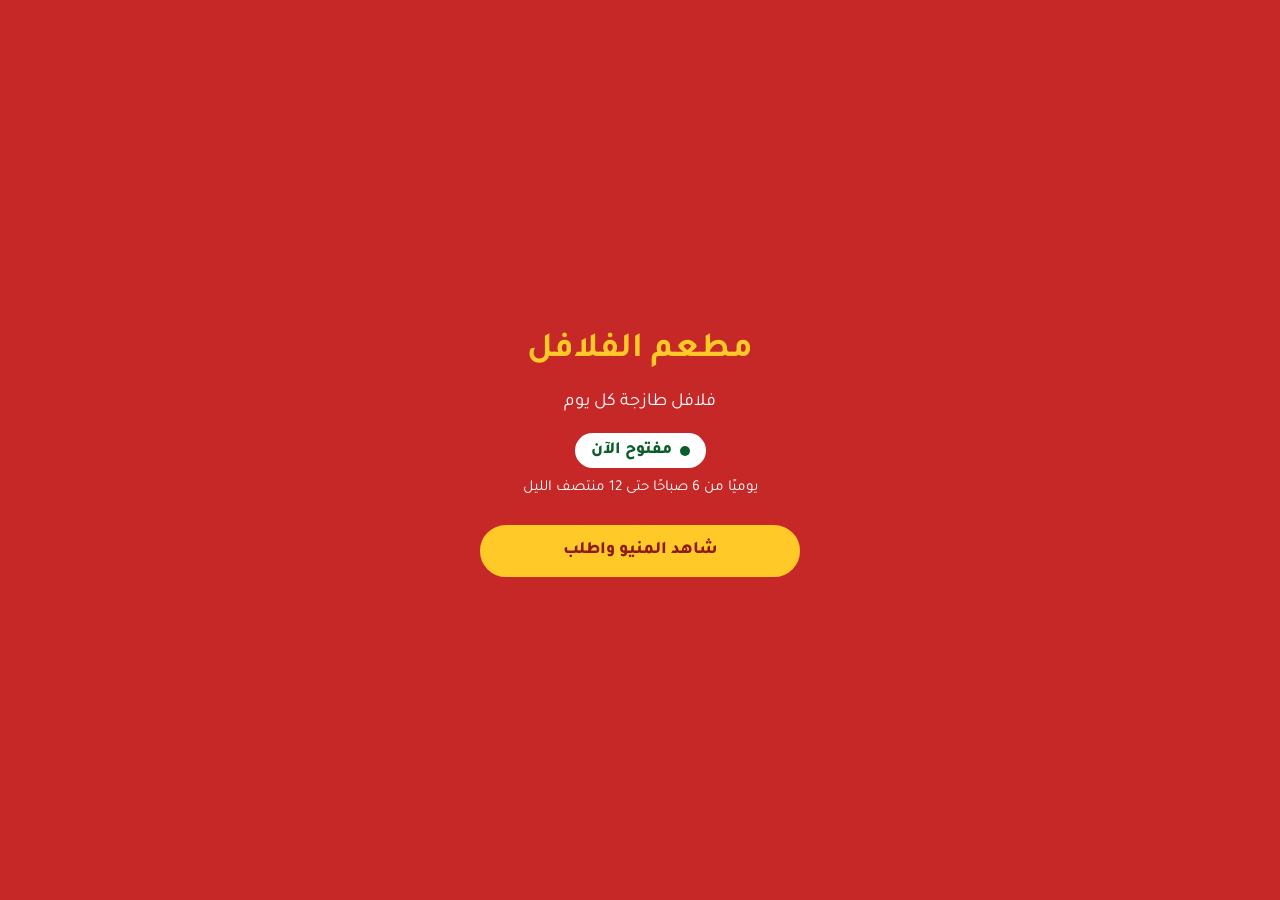
<file: falafel-restaurant/index.html>
<!doctype html>
<html lang="ar" dir="rtl">
<head>
  <meta charset="utf-8">
  <meta name="viewport" content="width=device-width, initial-scale=1">
  <meta name="theme-color" content="#c62828">
  <meta name="description" content="فلافل طازجة كل يوم — شاهد المنيو واطلب عبر واتساب">
  <link rel="canonical" href="https://mka-shopfront.pages.dev/">
  <link rel="icon" href="assets/img/icon.svg" type="image/svg+xml">
  <link rel="apple-touch-icon" href="assets/img/apple-touch-icon.png">
  <link rel="manifest" href="manifest.webmanifest">
  <meta property="og:type" content="website">
  <meta property="og:locale" content="ar_SA">
  <meta property="og:site_name" content="مطعم الفلافل">
  <meta property="og:title" content="مطعم الفلافل">
  <meta property="og:description" content="فلافل طازجة كل يوم — شاهد المنيو واطلب عبر واتساب">
  <meta property="og:url" content="https://mka-shopfront.pages.dev/">
  <meta property="og:image" content="https://mka-shopfront.pages.dev/assets/img/og.png">
  <meta property="og:image:width" content="1200">
  <meta property="og:image:height" content="630">
  <meta name="twitter:card" content="summary_large_image">
  <script type="application/ld+json" id="ld-json">
  {
    "@context": "https://schema.org",
    "@type": "Restaurant",
    "name": "مطعم الفلافل",
    "servesCuisine": "فلافل",
    "url": "https://mka-shopfront.pages.dev/",
    "image": "https://mka-shopfront.pages.dev/assets/img/og.png",
    "hasMenu": "https://mka-shopfront.pages.dev/menu/"
  }
  </script>
  <title>مطعم الفلافل</title>
  <link rel="preload" href="assets/fonts/tajawal-400.woff2" as="font" type="font/woff2" crossorigin>
  <link rel="preload" href="assets/fonts/tajawal-800.woff2" as="font" type="font/woff2" crossorigin>
  <link rel="stylesheet" href="assets/css/style.css">
</head>
<body>
  <main class="home">
    <h1 id="home-name">مطعم الفلافل</h1>
    <p id="home-tagline" class="home-tagline">فلافل طازجة كل يوم</p>
    <p id="home-status" class="open-badge" hidden></p>
    <p id="home-hours" class="home-hours"></p>

    <div class="home-actions">
      <a class="btn" href="menu/">شاهد المنيو واطلب</a>
      <a id="home-wa" class="btn btn-alt" target="_blank" rel="noopener" hidden>تواصل عبر واتساب</a>
      <a id="home-call" class="btn btn-alt" hidden>اتصل بنا</a>
      <a id="home-map" class="btn btn-alt" target="_blank" rel="noopener" hidden>الموقع على الخريطة</a>
    </div>

    <p id="home-address" class="home-address"></p>
  </main>

  <script src="assets/js/order.js"></script>
  <script src="assets/js/hours.js"></script>
  <script src="assets/js/home.js"></script>
</body>
</html>
</file>
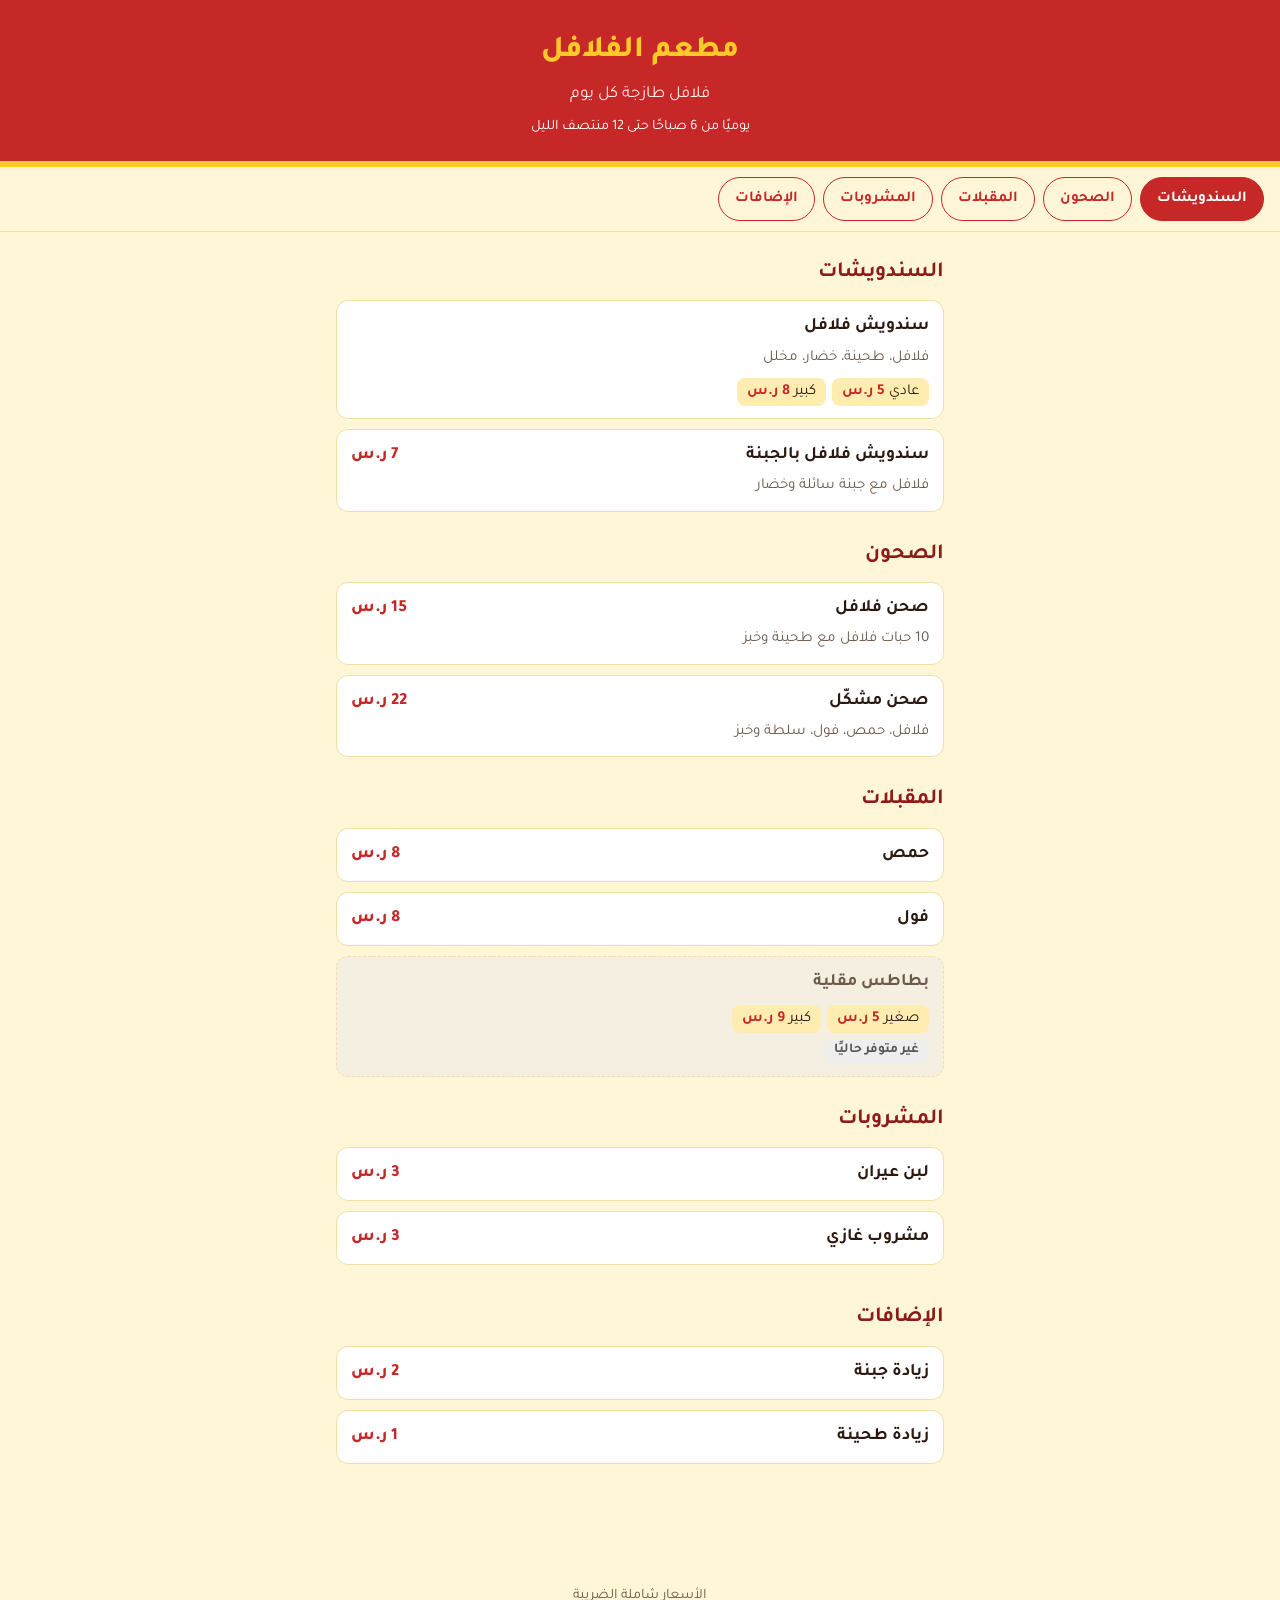
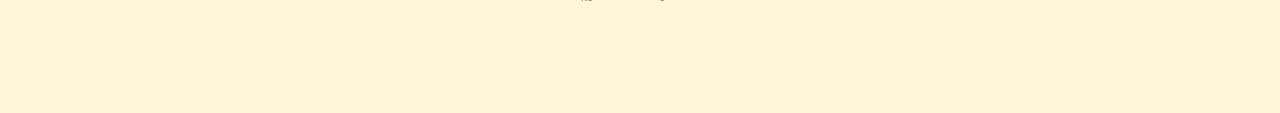
<file: falafel-restaurant/menu/index.html>
<!doctype html>
<html lang="ar" dir="rtl">
<head>
  <meta charset="utf-8">
  <meta name="viewport" content="width=device-width, initial-scale=1">
  <meta name="theme-color" content="#c62828">
  <meta name="description" content="منيو مطعم الفلافل — الأصناف والأسعار، واطلب عبر واتساب">
  <link rel="canonical" href="https://mka-shopfront.pages.dev/menu/">
  <link rel="icon" href="../assets/img/icon.svg" type="image/svg+xml">
  <link rel="apple-touch-icon" href="../assets/img/apple-touch-icon.png">
  <link rel="manifest" href="../manifest.webmanifest">
  <meta property="og:type" content="website">
  <meta property="og:locale" content="ar_SA">
  <meta property="og:site_name" content="مطعم الفلافل">
  <meta property="og:title" content="المنيو | مطعم الفلافل">
  <meta property="og:description" content="منيو مطعم الفلافل — الأصناف والأسعار، واطلب عبر واتساب">
  <meta property="og:url" content="https://mka-shopfront.pages.dev/menu/">
  <meta property="og:image" content="https://mka-shopfront.pages.dev/assets/img/og.png">
  <meta property="og:image:width" content="1200">
  <meta property="og:image:height" content="630">
  <meta name="twitter:card" content="summary_large_image">
  <title>المنيو</title>
  <link rel="preload" href="../assets/fonts/tajawal-400.woff2" as="font" type="font/woff2" crossorigin>
  <link rel="preload" href="../assets/fonts/tajawal-800.woff2" as="font" type="font/woff2" crossorigin>
  <link rel="stylesheet" href="../assets/css/style.css">
  <noscript><style>.js-only { display: none; }</style></noscript>
</head>
<body>
  <header class="hero">
    <h1 id="restaurant-name">المنيو</h1>
    <p id="restaurant-tagline" class="tagline"></p>
    <p id="restaurant-hours" class="hours"></p>
  </header>

  <nav id="category-nav" class="category-nav" aria-label="التصنيفات"></nav>

  <main id="menu" class="menu">
    <p class="status js-only">جارٍ تحميل المنيو…</p>
    <noscript><p class="status">لعرض المنيو يلزم تفعيل JavaScript في المتصفح.</p></noscript>
  </main>

  <footer class="footer">
    <p id="restaurant-note"></p>
  </footer>

  <aside id="order-bar" class="order-bar" aria-label="الطلب" hidden>
    <section id="order-sheet" class="order-sheet" aria-label="طلبك" hidden>
      <ul id="order-lines" class="order-lines"></ul>
      <p id="order-warning" class="order-warning" role="alert" hidden></p>
      <button id="order-clear" class="order-clear" type="button">إفراغ الطلب</button>
    </section>
    <div class="order-row">
      <button id="order-toggle" class="order-toggle" type="button" aria-expanded="false" aria-controls="order-sheet"></button>
      <a id="whatsapp-btn" class="whatsapp-btn" target="_blank" rel="noopener">أرسل عبر واتساب</a>
    </div>
  </aside>

  <div id="order-live" class="sr-only" aria-live="polite"></div>

  <script src="../assets/js/order.js"></script>
  <script src="../assets/js/menu.js"></script>
</body>
</html>
</file>
<file: falafel-restaurant/assets/css/style.css>
@font-face {
  font-family: "Tajawal";
  font-style: normal;
  font-weight: 400;
  font-display: swap;
  src: url("../fonts/tajawal-400.woff2") format("woff2");
}
@font-face {
  font-family: "Tajawal";
  font-style: normal;
  font-weight: 700;
  font-display: swap;
  src: url("../fonts/tajawal-700.woff2") format("woff2");
}
@font-face {
  font-family: "Tajawal";
  font-style: normal;
  font-weight: 800;
  font-display: swap;
  src: url("../fonts/tajawal-800.woff2") format("woff2");
}

:root {
  --primary: #c62828;
  --primary-dark: #8e1b1b;
  --yellow: #ffc928;
  --sand: #fff6d8;
  --card: #ffffff;
  --text: #2a1a12;
  --muted: #6e5a4a;
  --line: #f1dfa6;
  --chip: #ffecb0;
}

* { box-sizing: border-box; }

a:focus-visible, button:focus-visible {
  outline: 3px solid var(--text);
  outline-offset: 2px;
}

html { scroll-behavior: smooth; }
@media (prefers-reduced-motion: reduce) {
  html { scroll-behavior: auto; }
  * { transition: none !important; animation: none !important; }
}

body {
  margin: 0;
  font-family: "Tajawal", system-ui, -apple-system, "Segoe UI", Tahoma, sans-serif;
  font-size: 17px;
  line-height: 1.6;
  color: var(--text);
  background: var(--sand);
  -webkit-text-size-adjust: 100%;
}

/* ---------- الرأس ---------- */
.hero {
  background: var(--primary);
  border-bottom: 6px solid var(--yellow);
  color: #fff;
  text-align: center;
  padding: 28px 16px 22px;
}
.hero h1 { margin: 0; font-size: 1.9rem; font-weight: 800; color: var(--yellow); }
.tagline { margin: 4px 0 0; opacity: .9; }
.hours { margin: 8px 0 0; font-size: .9rem; }
.tagline:empty, .hours:empty { display: none; }

/* ---------- شريط التصنيفات ---------- */
.category-nav {
  min-height: 65px; /* يحجز مكانه قبل تحميل المنيو فلا ينزاح المحتوى */
  position: sticky;
  top: 0;
  z-index: 10;
  display: flex;
  gap: 8px;
  overflow-x: auto;
  padding: 10px 16px;
  background: var(--sand);
  border-bottom: 1px solid var(--line);
  scrollbar-width: none;
}
.category-nav::-webkit-scrollbar { display: none; }
.category-nav a {
  flex: 0 0 auto;
  display: inline-flex;
  align-items: center;
  min-height: 44px;
  padding: 0 16px;
  border-radius: 999px;
  border: 1px solid var(--primary);
  color: var(--primary);
  text-decoration: none;
  font-weight: 700;
  font-size: .95rem;
  white-space: nowrap;
}
.category-nav a.active { background: var(--primary); color: #fff; }

/* ---------- المنيو ---------- */
.menu {
  max-width: 640px;
  margin: 0 auto;
  padding: 8px 16px 96px;
}
.category { scroll-margin-top: 76px; padding-top: 16px; }
.category h2 {
  margin: 0 0 10px;
  font-size: 1.35rem;
  color: var(--primary-dark);
}

.item {
  background: var(--card);
  border: 1px solid var(--line);
  border-radius: 12px;
  padding: 12px 14px;
  margin-bottom: 10px;
}
.item.has-image { display: flex; align-items: flex-start; gap: 12px; }
.item-body { flex: 1 1 auto; min-width: 0; }
.item-img {
  flex: 0 0 88px;
  width: 88px;
  height: 88px;
  object-fit: cover;
  border-radius: 10px;
  background: var(--chip);
}
.item.unavailable .item-img { filter: grayscale(1); }
.badge-hot {
  display: inline-block;
  margin-bottom: 4px;
  padding: 0 10px;
  border-radius: 999px;
  background: var(--yellow);
  color: var(--primary-dark);
  font-size: .8rem;
  font-weight: 800;
}
.item-head {
  display: flex;
  justify-content: space-between;
  align-items: baseline;
  gap: 12px;
}
.item-name { margin: 0; font-size: 1.1rem; font-weight: 700; }
.item-price {
  flex: 0 0 auto;
  font-weight: 800;
  color: var(--primary);
  white-space: nowrap;
}
.item-desc { margin: 4px 0 0; color: var(--muted); font-size: .95rem; }

.sizes { list-style: none; margin: 8px 0 0; padding: 0; display: flex; flex-wrap: wrap; gap: 6px; }
.sizes li {
  background: var(--chip);
  border-radius: 8px;
  padding: 2px 10px;
  font-size: .95rem;
}
.sizes li.has-add { padding: 0; background: none; }
.sizes strong { color: var(--primary); }

.item.unavailable { background: #f4efe0; border-style: dashed; }
.item.unavailable .item-name,
.item.unavailable .item-price { color: var(--muted); }
.badge-out {
  display: inline-block;
  margin-top: 6px;
  padding: 1px 10px;
  border-radius: 999px;
  background: #eee;
  color: #555;
  font-size: .85rem;
  font-weight: 700;
}

.extras { margin-top: 20px; }

.status { text-align: center; color: var(--muted); padding: 40px 0; }
.status.error { color: #a12a2a; }
.status a { display: inline-block; padding: 10px 4px; color: inherit; font-weight: 700; }

.sr-only {
  position: absolute;
  width: 1px;
  height: 1px;
  overflow: hidden;
  clip: rect(0 0 0 0);
  white-space: nowrap;
}

/* ---------- أزرار الإضافة إلى الطلب ---------- */
.add-btn, .chip-add {
  font: inherit;
  cursor: pointer;
  border: 1px solid var(--primary);
  color: var(--primary);
  background: #fff;
  font-weight: 700;
}
.add-btn {
  margin-top: 10px;
  padding: 8px 16px;
  min-height: 44px;
  border-radius: 999px;
}
.chip-add {
  display: inline-flex;
  align-items: center;
  gap: 4px;
  min-height: 44px;
  padding: 2px 12px;
  border-radius: 8px;
  background: var(--chip);
}
.chip-add .plus { font-weight: 800; font-size: 1.2rem; line-height: 1; }
.add-btn:active, .chip-add:active { background: var(--primary); color: var(--yellow); }

/* ---------- شريط الطلب وزر واتساب ---------- */
.footer { text-align: center; color: var(--muted); font-size: .9rem; padding: 0 16px 90px; }
.footer p:empty { display: none; }

.order-bar {
  position: fixed;
  bottom: 0;
  left: 0;
  right: 0;
  z-index: 20;
  max-width: 640px;
  margin: 0 auto;
  padding: 0 12px 12px;
}
.order-bar[hidden], .order-sheet[hidden], .order-warning[hidden] { display: none; }

.order-sheet {
  max-height: 50vh;
  overflow-y: auto;
  margin-bottom: 8px;
  padding: 8px 14px 12px;
  background: var(--card);
  border: 1px solid var(--line);
  border-radius: 16px;
  box-shadow: 0 4px 18px rgba(0, 0, 0, .22);
}
.order-lines { list-style: none; margin: 0; padding: 0; }
.order-line {
  display: flex;
  justify-content: space-between;
  align-items: center;
  gap: 12px;
  padding: 8px 0;
  border-bottom: 1px solid var(--line);
}
.order-line-info { display: flex; flex-direction: column; min-width: 0; }
.order-line-name { font-weight: 700; }
.order-line-price { color: var(--muted); font-size: .9rem; }
.order-line-ctl { display: flex; align-items: center; gap: 8px; flex: 0 0 auto; }
.order-line-qty { min-width: 1.5em; text-align: center; font-weight: 800; }
.qty-btn {
  width: 44px;
  height: 44px;
  border-radius: 50%;
  border: 1px solid var(--primary);
  background: #fff;
  color: var(--primary);
  font: inherit;
  font-size: 1.3rem;
  font-weight: 800;
  cursor: pointer;
}
.order-warning { margin: 8px 0 0; color: #a12a2a; font-weight: 700; }
.order-clear {
  margin-top: 8px;
  min-height: 44px;
  padding: 0 8px;
  background: none;
  border: 0;
  color: var(--muted);
  font: inherit;
  text-decoration: underline;
  cursor: pointer;
}

.order-row { display: flex; gap: 8px; }
.order-toggle {
  flex: 1 1 0;
  white-space: nowrap;
  min-height: 52px;
  padding: 0 12px;
  border-radius: 999px;
  border: 2px solid var(--primary);
  background: var(--yellow);
  color: var(--primary-dark);
  font: inherit;
  font-weight: 800;
  box-shadow: 0 4px 14px rgba(0, 0, 0, .2);
  cursor: pointer;
}
.whatsapp-btn {
  flex: 1 1 0;
  white-space: nowrap;
  display: flex;
  align-items: center;
  justify-content: center;
  min-height: 52px;
  padding: 0 12px;
  border-radius: 999px;
  background: #075e54; /* نص أبيض عليه تباين مقبول (≈7:1) بخلاف #25d366 */
  color: #fff;
  font-weight: 800;
  text-align: center;
  text-decoration: none;
  box-shadow: 0 4px 14px rgba(0, 0, 0, .2);
}
.whatsapp-btn[aria-disabled="true"] { opacity: .5; pointer-events: none; }

/* ---------- الصفحة الرئيسية ---------- */
.home {
  min-height: 100vh;
  display: flex;
  flex-direction: column;
  align-items: center;
  justify-content: center;
  text-align: center;
  padding: 24px 16px;
  background: var(--primary);
  color: #fff;
}
.home h1 { font-size: 2.2rem; margin: 0 0 8px; color: var(--yellow); }
.home-tagline { margin: 0; font-size: 1.15rem; }
.home-hours, .home-address { margin: 8px 0 0; font-size: .95rem; }
.home-hours:empty, .home-address:empty { display: none; }

.open-badge {
  display: inline-flex;
  align-items: center;
  gap: 8px;
  margin: 16px 0 0;
  padding: 4px 16px;
  border-radius: 999px;
  background: #fff;
  font-weight: 800;
}
.open-badge[hidden] { display: none; }
.open-badge .dot { width: 10px; height: 10px; border-radius: 50%; background: currentColor; }
.open-badge.is-open { color: #0b5d2a; }
.open-badge.is-closed { color: var(--primary-dark); }

.home-actions {
  display: flex;
  flex-direction: column;
  gap: 12px;
  width: 100%;
  max-width: 320px;
  margin-top: 24px;
}
.home .btn {
  display: flex;
  align-items: center;
  justify-content: center;
  min-height: 52px;
  padding: 0 24px;
  border-radius: 999px;
  border: 2px solid var(--yellow);
  background: var(--yellow);
  color: var(--primary-dark);
  font-weight: 800;
  font-size: 1.1rem;
  text-decoration: none;
}
.home .btn[hidden] { display: none; }
.home .btn.btn-alt { background: transparent; border-color: #fff; color: #fff; font-size: 1rem; }
</file>
